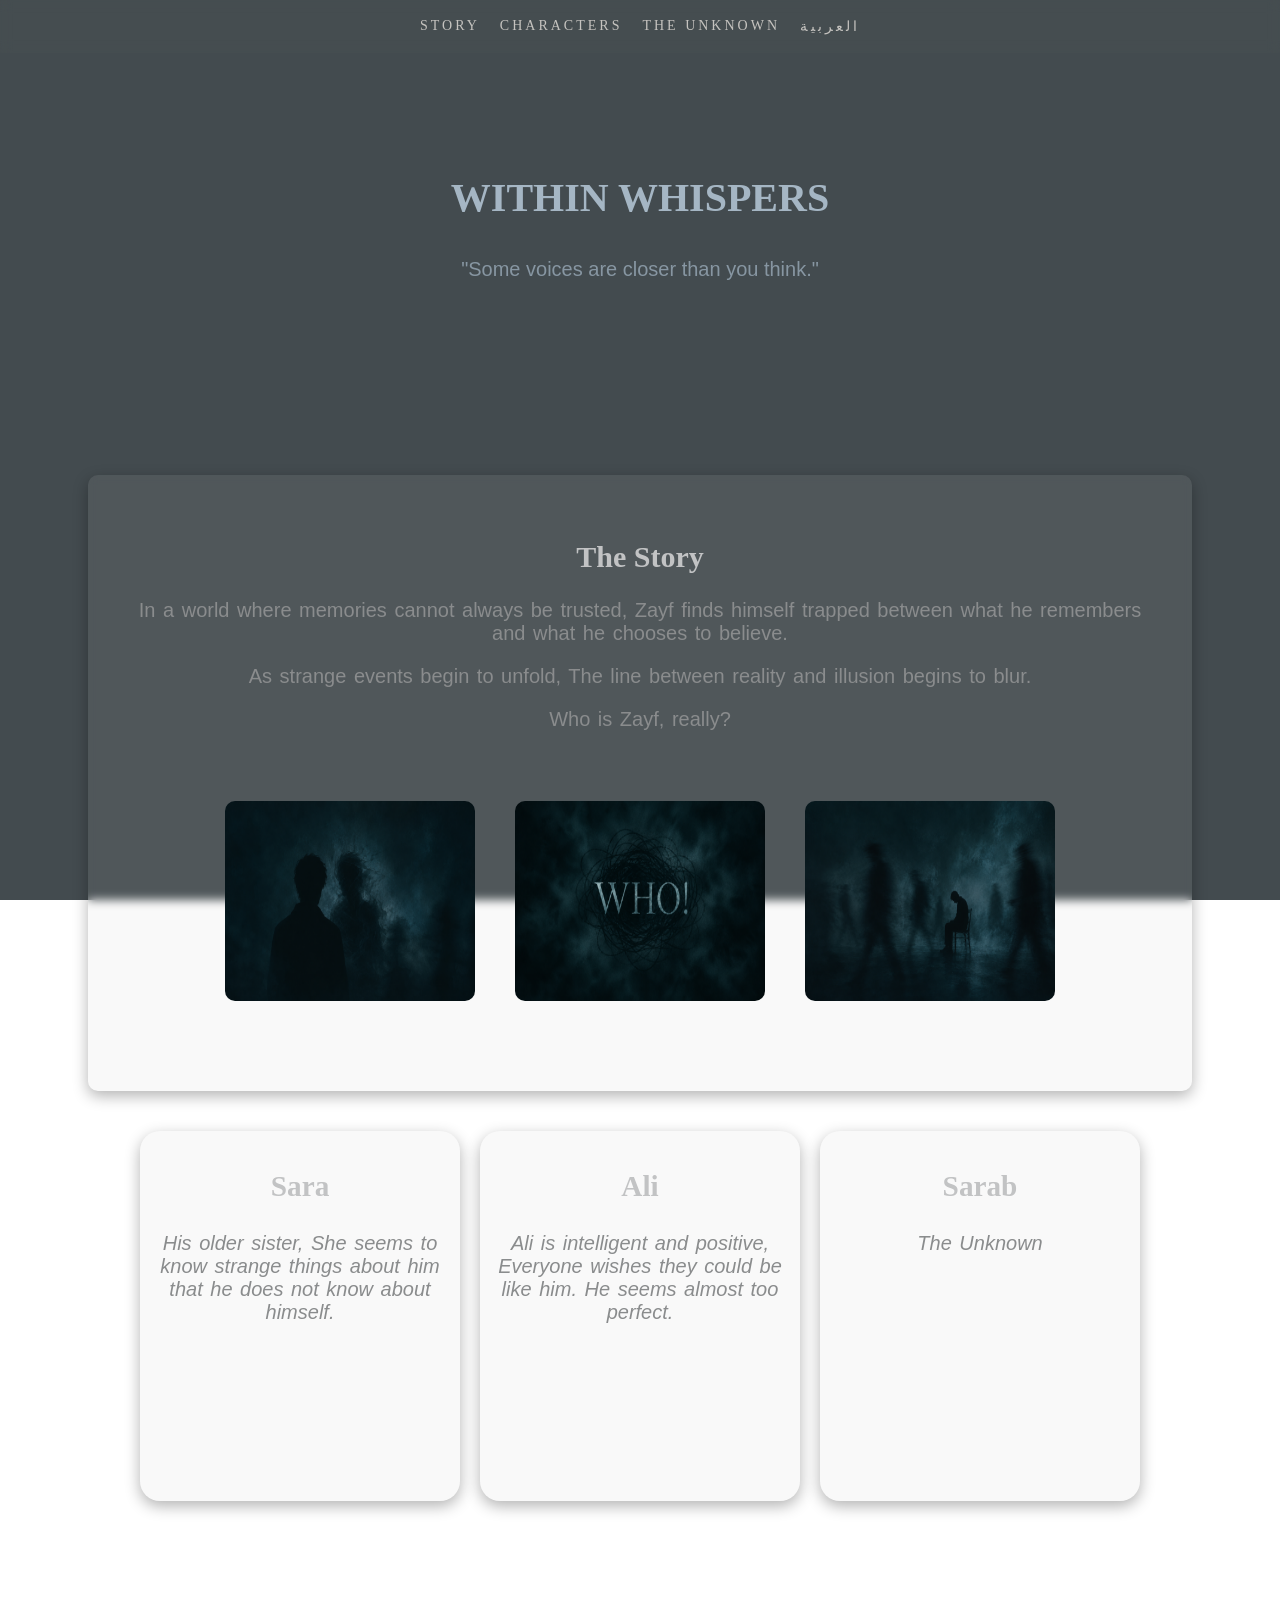
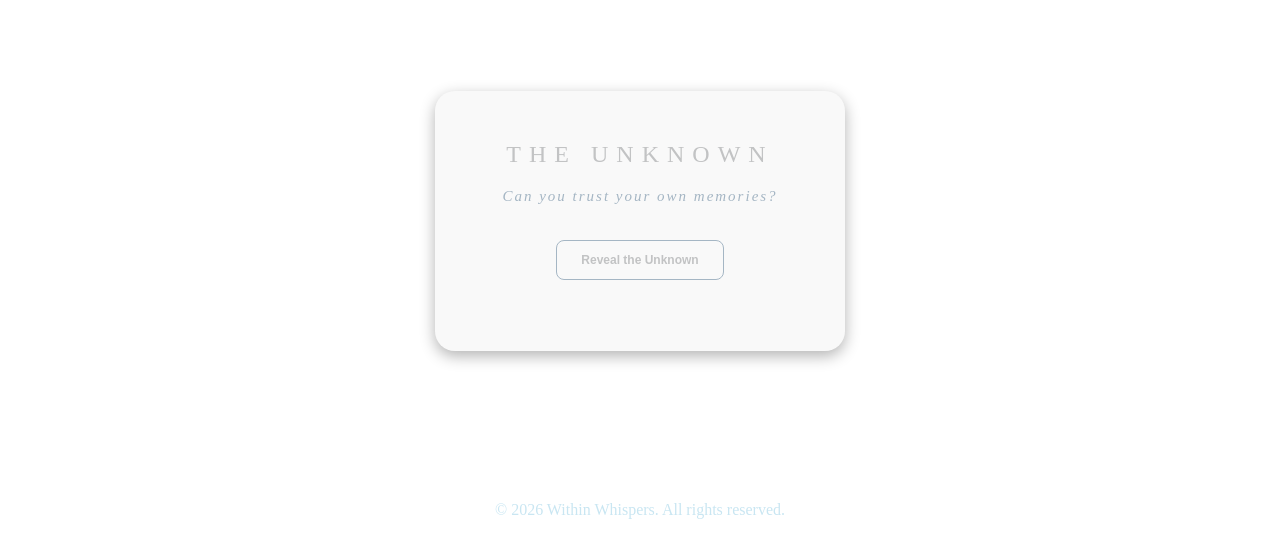
<file: index.html>
<!DOCTYPE html>
<html lang="en">
<head>
<meta charset="UTF-8">
<meta name="viewport" content="width=device-width , initial-scale=1.0">
<title>WITHIN WHISPERS</title>
<link rel="icon" type="image/png" href="images/favicon.png">
<link rel="stylesheet" href="style.css">


</head>

<body>
    <nav>
    <a href="#story">Story</a>
    <a href="#characters">Characters</a>
    <a href="#unknown">The Unknown</a>

    <a href="ar.html">العربية</a>
   </nav>

    <header class="header">
   <h1>WITHIN WHISPERS</h1>
   <p>"Some voices are closer than you think."</p> 
   </header>

   <div class="thestory" id="story">
    <h2>The Story</h2>
    <p>
    In a world where memories cannot always be trusted, Zayf finds himself
    trapped between what he remembers and what he chooses to believe.
   </p>
   <p>
    As strange events begin to unfold,
     The line between reality and illusion begins to blur.
   </p>
   <p>
    Who is Zayf, really?
   </p>
   
      <section class="container">
           <img class="img"
            src="images/1.png" alt="alone">
        
            <img class="img"
            src="images/who.png"  alt="who!">
        
           <img class="img"
            src="images/2.png" alt="someone">
            
      </section>
   </div>

   <section class="section" id="characters">
    <div class="card">
        <h3>Sara</h3>
        <p>His older sister, She seems to know strange things about him that he does not know about himself.
        </p>
    </div>

    <div class="card">
        <h3>Ali</h3>
        <p>Ali is intelligent and positive, Everyone wishes they could be like him. He seems almost too perfect.</p>
    </div>

    <div class="card">
        <h3>Sarab</h3>
        <p>The Unknown</p>
    </div>
   </section>

   <section id="unknown">
    <h2>THE UNKNOWN</h2>
    <p class="question">Can you trust your own memories?</p>

    <button id="revealBtn">Reveal the Unknown</button>

    <p id="hiddenText" hidden>
        Some memories are better left forgotten.
    </p>
   </section>

   <footer class="footer">
       <p>&copy; 2026 Within Whispers. All rights reserved.</p>
   </footer>
   
  <script src="script.js"></script>
</body>
</html>
</file>
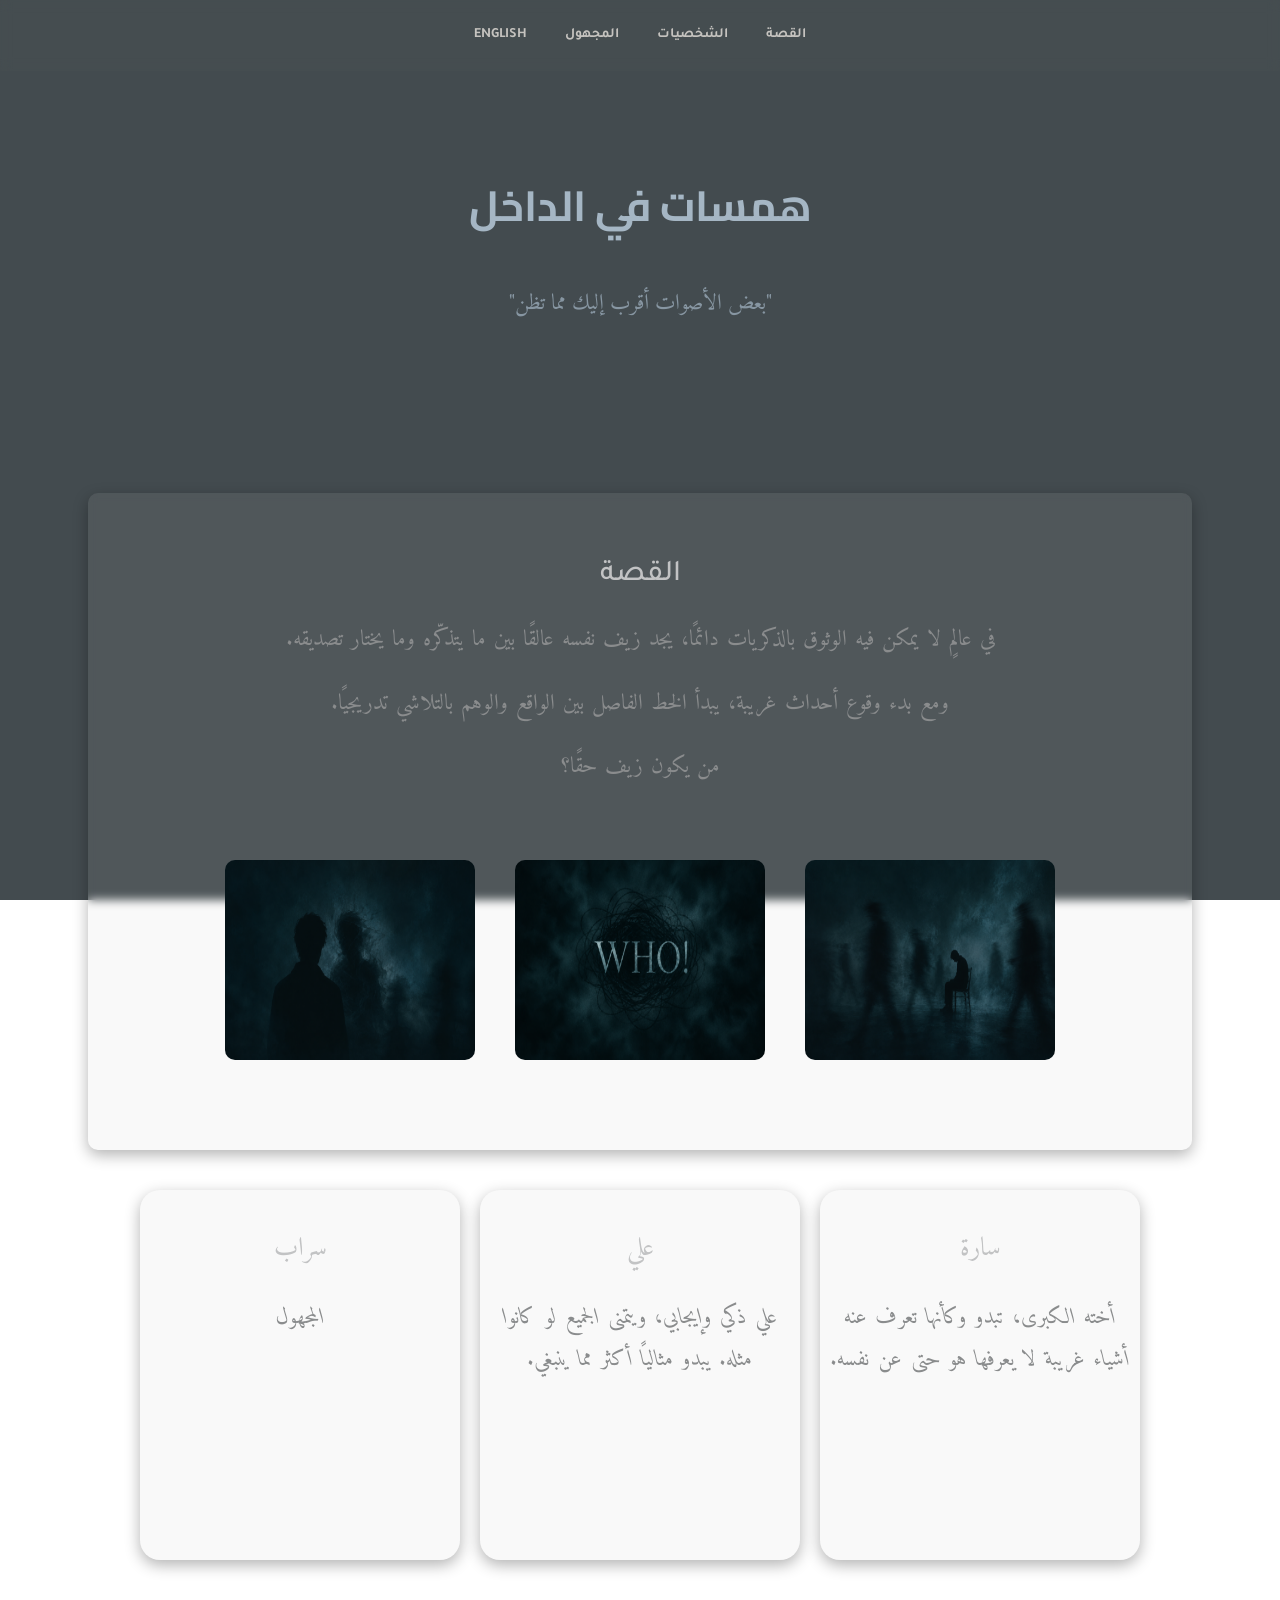
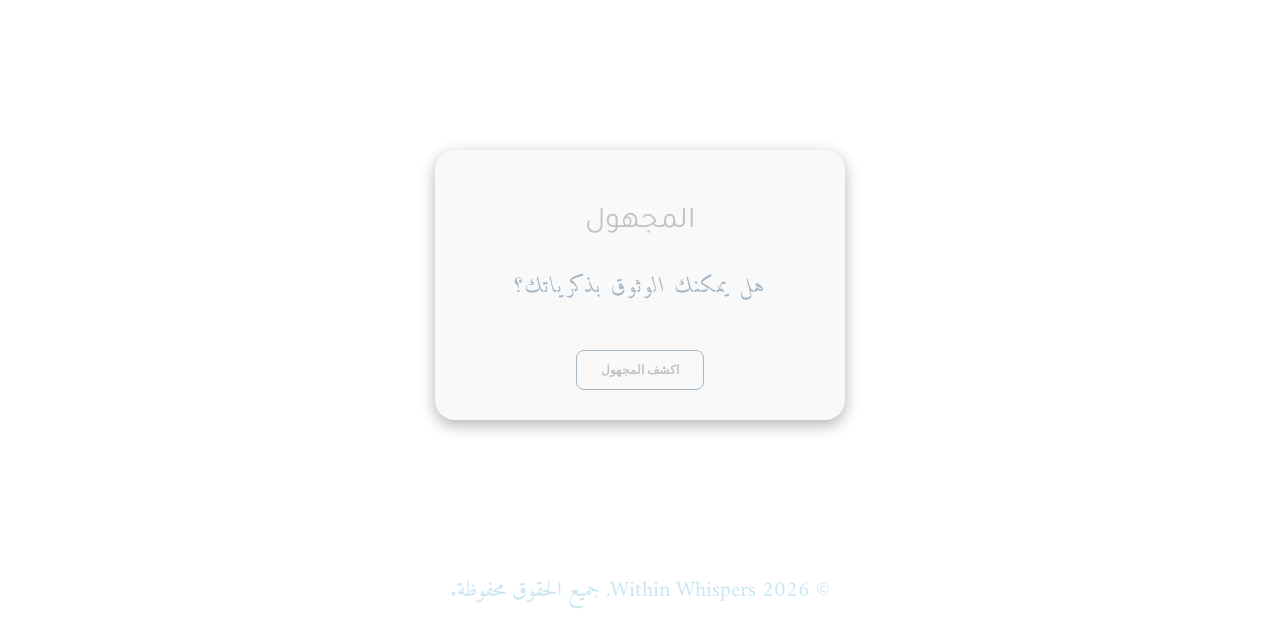
<file: ar.html>
<!DOCTYPE html>
<html lang="ar" dir="rtl">
<head>
<meta charset="UTF-8">
<meta name="viewport" content="width=device-width , initial-scale=1.0">
<title>همسات في الداخل</title>

<link rel="preconnect" href="https://fonts.googleapis.com">
<link rel="preconnect" href="https://fonts.gstatic.com" crossorigin>
<link href="https://fonts.googleapis.com/css2?family=Amiri:wght@400;700&family=Tajawal:wght@400;500;700&display=swap" rel="stylesheet">
<link href="https://fonts.googleapis.com/css2?family=Cairo:wght@400;500;700&display=swap" rel="stylesheet">
<link rel="icon" type="image/png" href="images/favicon.png">
<link rel="stylesheet" href="style.css">

</head>

<body>
    <nav>
    <a href="#story">القصة</a>
    <a href="#characters">الشخصيات</a>
    <a href="#unknown">المجهول</a>

    <a href="index.html" >English</a>
   </nav>

    <header class="header">
   <h1>همسات في الداخل</h1>
   <p>"بعض الأصوات أقرب إليك مما تظن"</p> 
   </header>

   <div class="thestory" id="story">
    <h2>القصة</h2>
    <p>
    في عالمٍ لا يمكن فيه الوثوق بالذكريات دائمًا، يجد زيف نفسه عالقًا بين ما يتذكّره وما يختار تصديقه.
   </p>
   <p>
    ومع بدء وقوع أحداث غريبة، يبدأ الخط الفاصل بين الواقع والوهم بالتلاشي تدريجيًا.
   </p>
   <p>
    من يكون زيف حقًا؟
   </p>
   
      <section class="container">
        
            <img class="img"
            src="images/2.png" alt="alone">
        
            <img class="img"
            src="images/who.png"  alt="who!">
        
           <img class="img"
           src="images/1.png" alt="someone">
        
      </section>
   </div>

   <section class="section" id="characters">
    <div class="card">
        <h3>سارة</h3>
        <p>أخته الكبرى، تبدو وكأنها تعرف عنه أشياء غريبة لا يعرفها هو حتى عن نفسه.
        </p>
    </div>

    <div class="card">
        <h3>علي</h3>
        <p>
            علي ذكي وإيجابي، ويتمنى الجميع لو كانوا مثله. يبدو مثاليًا أكثر مما ينبغي.
        </p>
    </div>

    <div class="card">
        <h3>سراب</h3>
        <p>
            المجهول
        </p>
    </div>
   </section>

   <section id="unknown">
    <h2>المجهول</h2>
    <p class="question">هل يمكنك الوثوق بذكرياتك؟</p>

    <button id="revealBtn">اكشف المجهول</button>

    <p id="hiddenText" hidden>
        بعض الذكريات من الأفضل أن تبقى طيّ النسيان.
    </p>
   </section>

   <footer class="footer">
       <p>&copy; 2026 Within Whispers. جميع الحقوق محفوظة.</p>
   </footer>
   
  <script src="script.js"></script>
</body>
</html>
</file>
<file: style.css>
html {
     scroll-behavior: smooth;
    }

 body {
        background:
        linear-gradient(rgba(20, 30, 35, 0.8), rgba(20, 30, 35, 0.8)),
        url("https://images.unsplash.com/photo-1478760329108-5c3ed9d495a0?q=80&w=1074&auto=format&fit=crop&ixlib=rb-4.1.0&ixid=M3wxMjA3fDB8MHxwaG90by1wYWdlfHx8fGVufDB8fHx8fA%3D%3D");
        background-size: cover;
        background-attachment: fixed;
        font-family:'Times New Roman', Times, serif;
        text-align: center;
        margin: 0;
        padding: 0;
    }


    nav {
     position: sticky;
     top: 0;
     display: flex;
     justify-content: center;
     gap: 20px;
     padding: 18px;
     background: #4e565635;
     backdrop-filter: blur(6px);
     z-index: 10;
     transition: transform 0.3s ease;
   }

   nav.hide {
    transform: translateY(-100%);
   }

   nav a {
     color: rgb(197, 195, 191);
     text-decoration: none;
     font-size: 14px;
     letter-spacing: 3px;
     text-transform: uppercase;
     transition: 0.3s;
   }

   nav a:hover {
     color: #ffffff;
   }

   .header {
         color: rgb(165, 182, 196);
         font-size: 20px;
         min-height: 38vh;
         display: flex;
         flex-direction: column;
         justify-content: center;
         align-items: center;
    }

    .header p {
       font-family:Arial, Helvetica, sans-serif;
       font-size: 20px;
       margin-top: 10px;
       color: rgb(135, 150, 162);
       
    }

    .thestory {
        display: inline-block;
        font-family:Georgia, 'Times New Roman', Times, serif;
        color: #c2c3c4;
        margin-top: 80px;
        padding: 40px;
        width: 80%;
        max-width: 1100px;
        box-shadow: 0 5px 15px rgba(0, 0, 0, 0.3);
        border-radius: 10px;
        font-size: 20px;
        text-align: center;
        backdrop-filter: blur(5px);
        background: rgba(199, 199, 199, 0.1);
    }

    .thestory p {
       font-family:Arial, Helvetica, sans-serif;
       font-size: 20px;
       margin-top: 10px;
       color: #8a8c8d;
       word-spacing: 2px;
    }

    .container {
        display: flex;
        justify-content: center;
        gap: 20px;
        padding: 40px;
        
    }


    .img {
        padding: 10px;
        width: 250px;
        height: 200px;
        border-radius: 20px;
        transition: 0.3s;
        
    }

     .img:hover {
        transform: scale(1.03);

    }

    .section {
        display: flex;
        justify-content: center;
        gap: 20px;
        padding: 40px;
    }

    .card {
        padding: 10px;
        width: 300px;
        height: 350px;
        border-radius: 20px;
        background-color: #35464d;
        font-family:Georgia, 'Times New Roman', Times, serif;
        font-size: 25px;
        color: #c2c3c4;
        box-shadow: 0 5px 15px rgba(0, 0, 0, 0.3);
        transition: 0.3s;
        backdrop-filter: blur(5px);
        background: rgba(199, 199, 199, 0.1);
    }

    .card:hover {
        transform: scale(1.02);

    }

    .card p {
       font-style: oblique;
       font-family:Arial, Helvetica, sans-serif;
       font-size: 20px;
       margin-top: 10px;
       color: #8a8c8d;
       word-spacing: 2px;
    }

    #story,
    #characters {
      scroll-margin-top: 80px;
    }

    #unknown {
     max-width: 640px;
     margin: 150px auto;
     padding: 30px;
     text-align: center;
     color: #c2c3c4;

     width: 350px;
     min-height: 200px;
     border-radius: 20px;
     box-shadow: 0 5px 15px rgba(0, 0, 0, 0.3);
     backdrop-filter: blur(5px);
     background: rgba(199, 199, 199, 0.1);
     transition: 0.3s;
    }

    #unknown h2 {
     font-weight: normal;
     letter-spacing: 8px;
     
    }

    .question {
     font-size: 15px;
     font-style:italic;
     color: #a5b6c4;
     font-weight: normal;
     letter-spacing: 2px;
    }
  
    #unknown:hover {
     transform: scale(1.02);
     background: rgba(199, 199, 199, 0.16);
    }


    #revealBtn {
     margin-top: 20px;
     padding: 12px 24px;
     background: transparent;
     color: #c2c3c4;
     border: 1px solid #a5b6c4;
     border-radius: 8px;
     cursor: pointer;
     transition: 0.3s;
     font-weight: 700;
     font-size: 12px;
    }

    #revealBtn:hover {
     background: rgba(199, 199, 199, 0.15);
    }

    #hiddenText {
     margin-top: 25px;
     color: #a5b6c4;
     font-style: italic;
     animation: reveal 1.5s ease;
     }

    

    .footer {
     color: #c9e6f2;
     margin-top: 150px;
    }

    .lang-btn {
     padding: 8px 14px;
     border: 1px solid #a5b6c4;
     border-radius: 6px;
     background: rgba(199, 199, 199, 0.1);
     color: #c9e6f2;
     text-decoration: none;
     font-size: 14px;
     transition: 0.3s;
   }

  .lang-btn:hover {
     background: rgba(199, 199, 199, 0.25);
   }


 @keyframes reveal {
    from {
        opacity: 0;
        transform: translateY(10px);
    }

    to {
        opacity: 1;
        transform: translateY(0);
    }
 }


 @media (max-width: 600px) {

    body {
       background-attachment: scroll;
    }


    .container {
        flex-direction: column;
        align-items: center;
    }

    .section {
        flex-direction: column;
        align-items: center;
    }

    .card {
        width: 90%;
        box-sizing: border-box;
    }

    #unknown {
        width: 90%;
        max-width: 100%;
        box-sizing: border-box;
        margin: 60px auto;
    }

    nav {
        gap: 15px;
        padding: 15px 8px;
        flex-wrap: wrap;
    }

    nav a {
        font-size: 13px;
    }

    .thestory {
        width: 90%;
        box-sizing: border-box;
        padding: 25px 18px;
    }

    
    .img {
      width: 90%;
      max-width: 100%;
      height: 180px;
      object-fit: cover;
      display: block;
      margin: 10px auto;
    }

   .lang-btn {
     padding: 8px 14px;
     border: 1px solid #a5b6c4;
     border-radius: 6px;
     background: rgba(199, 199, 199, 0.1);
     color: #c9e6f2;
     text-decoration: none;
     font-size: 14px;
     transition: 0.3s;
   }

  .lang-btn:hover {
     background: rgba(199, 199, 199, 0.25);
   }

  html[lang="ar"] #unknown h2,
html[lang="ar"] nav a {
    font-family: Arial, sans-serif !important;
    font-weight: 700;
    letter-spacing: 0 !important;
}
 } 


   /* Arabic fonts */

   html[lang="ar"] body {
     font-family: 'Tajawal', sans-serif;
     font-size: 18px;
   }


  html[lang="ar"] h1 {
     font-size: 42px;
     font-weight: 700;
     font-family: 'Cairo', sans-serif;
   }

  html[lang="ar"] h2 {
     font-size: 30px;
     font-weight: 500;
     font-family: 'Tajawal', sans-serif;
     letter-spacing: 0 !important;
   }

  html[lang="ar"] h3 {
     font-size: 26px;
     font-weight: 500;
     font-family: 'Amiri', sans-serif;
   }

  html[lang="ar"] p {
     font-family: 'Amiri', serif;
     font-size: 22px;
     line-height: 1.9;
   }

  html[lang="ar"] nav a {
     font-weight: 700;
     padding: 9px;
     font-family: 'Tajawal', sans-serif;
     letter-spacing: 0 !important;
   }
</file>
